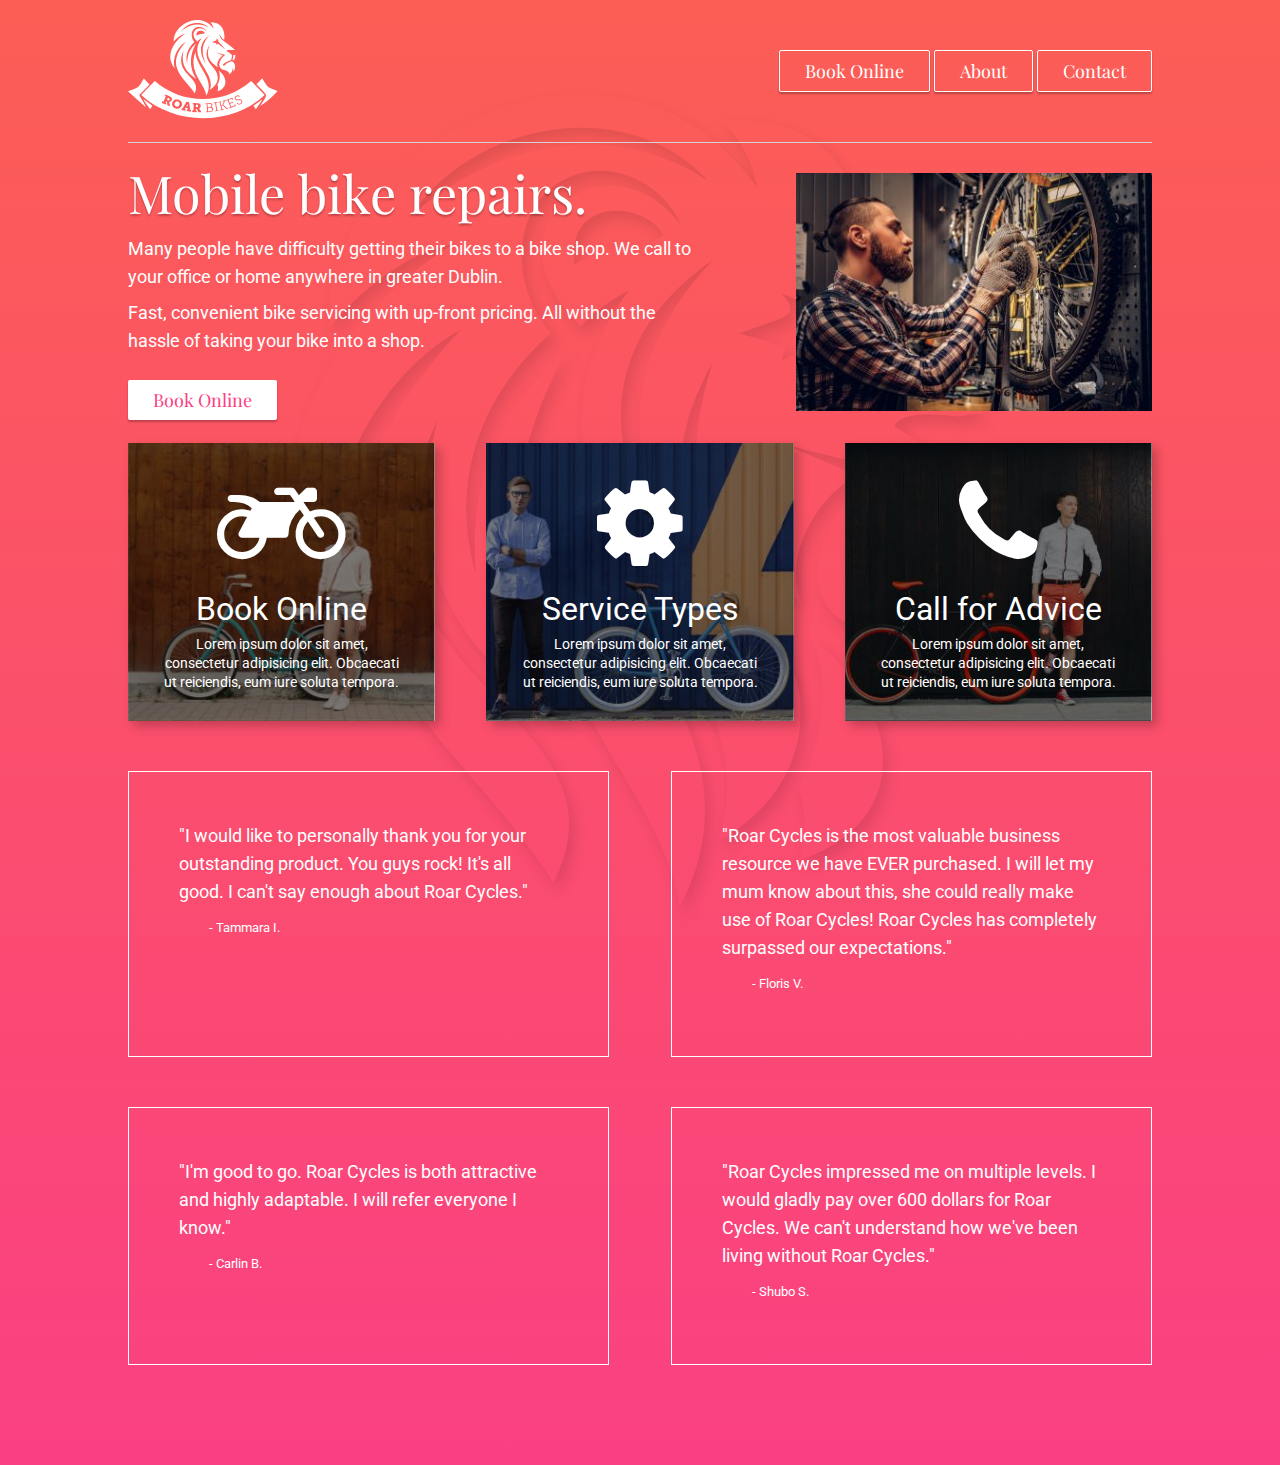
<file: index.html>
<!DOCTYPE html>
<html lang="en">
<head>
    <meta charset="UTF-8">
    <meta name="viewport" content="width=device-width, initial-scale=1.0">
    <meta http-equiv="X-UA-Compatible" content="ie=edge">
    <title>Mobile Bike Repairs anywhere in dublin,Ireland</title>
    <meta name="description" content="A bike repair shop with highly skilled mechanics for fixing bike defects and bike customization">
    <link rel="stylesheet" href="reset.css">
    <link rel="stylesheet" type="text/css" href="style.css">
    <link href="https://fonts.googleapis.com/css?family=Playfair+Display|Roboto:100&display=swap" rel="stylesheet">
    <link rel="stylesheet" href="https://stackpath.bootstrapcdn.com/font-awesome/4.7.0/css/font-awesome.min.css">
</head>
<body>
	<div class="container">
		<header>
            <div class="logo">
                <img src="images/logo-roar-bikes.png" alt="Logo for Bike Repair shop Roar Bikes">
            </div>

            <nav>
                <div class="navButton">
                    <a href="#">
                        Book Online
                    </a>
                    <div class="dropdown">
                        <div class="navButton">
                            <a href="#">
                                Onsite Service
                            </a>
                        </div>
                        <div class="navButton">
                            <a href="#">
                                Parts Delivery
                            </a>
                        </div>
                        <div class="navButton">
                            <a href="#">
                                Request Callback
                            </a>
                        </div>
                    </div>
                </div>
                <div class="navButton">
                    <a href="#">
                        About
                    </a>
                </div>
                <div class="navButton">
                    <a href="contact-us.html">
                        Contact
                    </a>
                </div>

                
              
            </nav>
        </header>
		<main>
			<div class="herobox1">
                
				<h1>Mobile bike repairs.</h1>
                <p>Many people have difficulty getting their bikes to a bike shop. We call to your office or home anywhere in greater Dublin.</p>
                <p> Fast, convenient bike servicing with up-front pricing. All without the hassle of taking your bike into a shop.</p>
                <a href="#" class="myButton">Book Online</a>
			</div>
			<div class="herobox2">
				<img src="images/image-bike-repair-service.jpg" alt="A mechanic repairing a bike" />
			</div>
		</main>
		<div class="cardboxcontainer">
			<div class="cardbox1">
                <a href="#">
                <i class="fa fa-motorcycle" aria-hidden="true"></i>
                <h2>Book Online</h2>
                <p>Lorem ipsum dolor sit amet, consectetur adipisicing elit. Obcaecati ut reiciendis, eum iure soluta tempora.</p>
                </a>
            </div>
			<div class="cardbox2">
                <a href="#">
                <i class="fa fa-cog" aria-hidden="true"></i>
                <h2>Service Types</h2>
                <p>Lorem ipsum dolor sit amet, consectetur adipisicing elit. Obcaecati ut reiciendis, eum iure soluta tempora.</p>
                </a>
            </div>
			<div class="cardbox3">
                <a href="#">
                <i class="fa fa-phone" aria-hidden="true"></i>
                <h2>Call for Advice</h2>
                <p>Lorem ipsum dolor sit amet, consectetur adipisicing elit. Obcaecati ut reiciendis, eum iure soluta tempora.</p>
                </a>
            </div>
        </div>
        
        <div class="testimonials">
            <div class="tbox">
                <p>"I would like to personally thank you for your outstanding product. You guys rock! It's all good. I can't say enough about Roar Cycles."</p>
                <p>- Tammara I.</p>
            </div>
            <div class="tbox">
                <p>"Roar Cycles is the most valuable business resource we have EVER purchased. I will let my mum know about this, she could really make use of Roar Cycles! Roar Cycles has completely surpassed our expectations."</p>
                <p>- Floris V.</p>
            </div>
            <div class="tbox">
                <p>"I'm good to go. Roar Cycles is both attractive and highly adaptable. I will refer everyone I know."</p>
                <p>- Carlin B.</p>
            </div>
            <div class="tbox">
                <p>"Roar Cycles impressed me on multiple levels. I would gladly pay over 600 dollars for Roar Cycles. We can't understand how we've been living without Roar Cycles."</p>
                <p>- Shubo S.</p>
            </div>
        </div>
	</div>
</body>
</html>
</file>
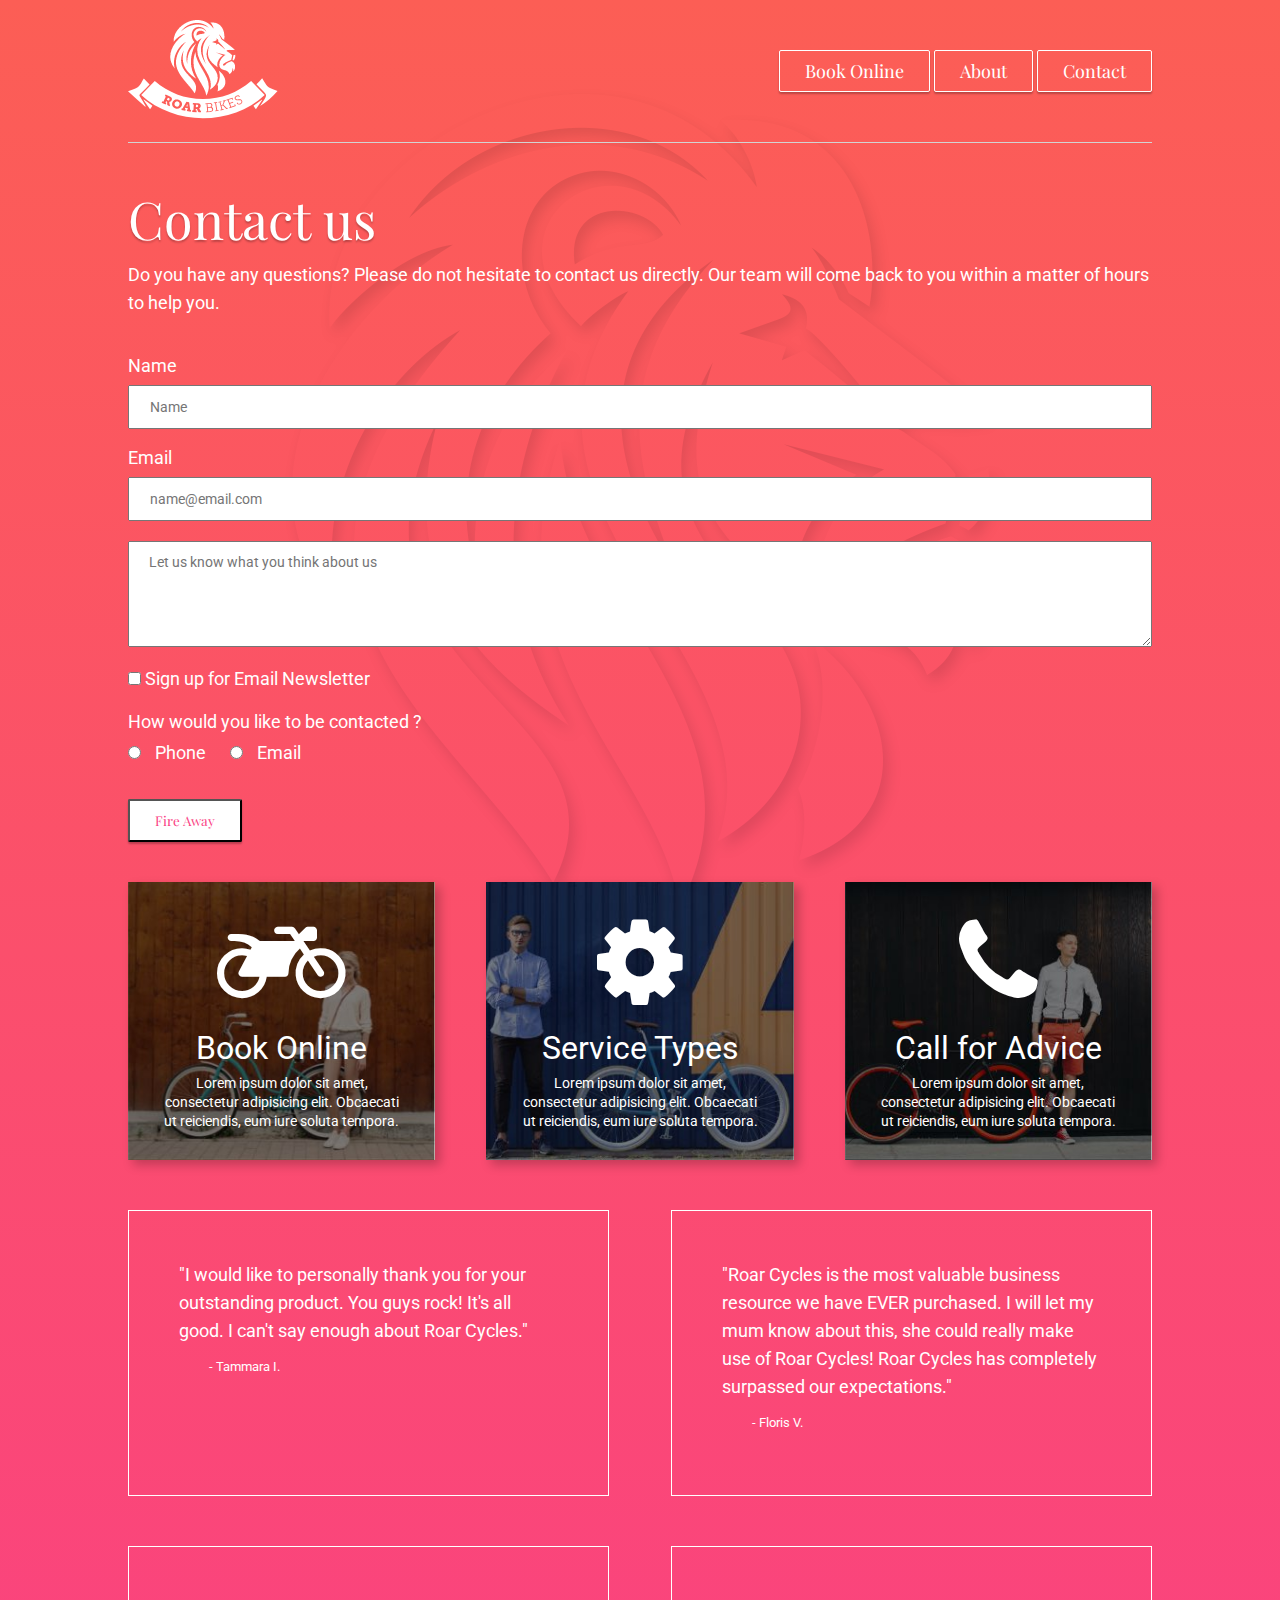
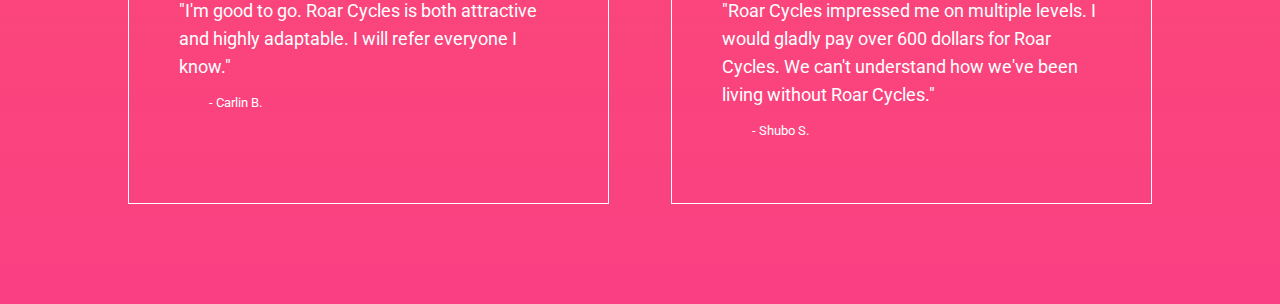
<file: contact-us.html>
<!DOCTYPE html>
<html lang="en">
<head>
    <meta charset="UTF-8">
    <meta name="viewport" content="width=device-width, initial-scale=1.0">
    <meta http-equiv="X-UA-Compatible" content="ie=edge">
    <title>Mobile Bike Repairs anywhere in dublin,Ireland</title>
    <meta name="description" content="A bike repair shop with highly skilled mechanics for fixing bike defects and bike customization">
    <link rel="stylesheet" href="reset.css">
    <link rel="stylesheet" type="text/css" href="style.css">
    <link href="https://fonts.googleapis.com/css?family=Playfair+Display|Roboto:300&display=swap" rel="stylesheet">
    <link rel="stylesheet" href="https://stackpath.bootstrapcdn.com/font-awesome/4.7.0/css/font-awesome.min.css">
</head>
<body>
	<div class="container">
		<header>
            <div class="logo">
                <a href="index.html">
                    <img src="images/logo-roar-bikes.png" alt="Logo for Bike Repair shop Roar Bikes">
                </a>
            </div>

            <nav>
                <div class="navButton">
                    <a href="#">
                        Book Online
                    </a>
                    <div class="dropdown">
                        <div class="navButton">
                            <a href="#">
                                Onsite Service
                            </a>
                        </div>
                        <div class="navButton">
                            <a href="#">
                                Parts Delivery
                            </a>
                        </div>
                        <div class="navButton">
                            <a href="#">
                                Request Callback
                            </a>
                        </div>
                    </div>
                </div>
                <div class="navButton">
                    <a href="#">
                        About
                    </a>
                </div>
                <div class="navButton">
                    <a href="#">
                        Contact
                    </a>
                </div>

                
              
            </nav>
        </header>
		<div class="main2">
            <h1>Contact us</h1>
            <p>Do you have any questions? Please do not hesitate to contact us directly. Our team will come back to you within a matter of hours to help you.</p>

            <form>
                <div class="inputWrapper">
                    <label for="name" class="newline">Name</label>
                    <input type="text"name="name" id="name" placeholder="Name">
                </div>

                <div class="inputWrapper">
                    <label for="email" class="newline">Email</label>
                    <input type="email"name="email" id="email" placeholder="name@email.com">
                </div>
                <div class="inputWrapper">
                    <textarea name="feedback" cols="100" rows="5" placeholder="Let us know what you think about us"></textarea>
                </div>
                <div class="inputWrapper">
                    <input type="checkbox" name="keep-signed-in" id="signin" value="Keep me signed in">
                    <label id="signin">Sign up for Email Newsletter</label>
                </div>

                <div class="inputWrapper">
                    <p>How would you like to be contacted ?</p>
                    <input type="radio" name="pref" id="phone" value="phone">
                    <label for="phone" class="margin-right-a">Phone</label>
                    <input type="radio" name="pref" id="email" value="email">
                    <label for="email">Email</label>
                </div>

                
                <input type="submit" value="Fire Away" class="myButton">
            </form>
        </div>
		<div class="cardboxcontainer">
			<div class="cardbox1">
                <a href="#">
                <i class="fa fa-motorcycle" aria-hidden="true"></i>
                <h2>Book Online</h2>
                <p>Lorem ipsum dolor sit amet, consectetur adipisicing elit. Obcaecati ut reiciendis, eum iure soluta tempora.</p>
                </a>
            </div>
			<div class="cardbox2">
                <a href="#">
                <i class="fa fa-cog" aria-hidden="true"></i>
                <h2>Service Types</h2>
                <p>Lorem ipsum dolor sit amet, consectetur adipisicing elit. Obcaecati ut reiciendis, eum iure soluta tempora.</p>
                </a>
            </div>
			<div class="cardbox3">
                <a href="#">
                <i class="fa fa-phone" aria-hidden="true"></i>
                <h2>Call for Advice</h2>
                <p>Lorem ipsum dolor sit amet, consectetur adipisicing elit. Obcaecati ut reiciendis, eum iure soluta tempora.</p>
                </a>
            </div>
        </div>
        
        <div class="testimonials">
            <div class="tbox">
                <p>"I would like to personally thank you for your outstanding product. You guys rock! It's all good. I can't say enough about Roar Cycles."</p>
                <p>- Tammara I.</p>
            </div>
            <div class="tbox">
                <p>"Roar Cycles is the most valuable business resource we have EVER purchased. I will let my mum know about this, she could really make use of Roar Cycles! Roar Cycles has completely surpassed our expectations."</p>
                <p>- Floris V.</p>
            </div>
            <div class="tbox">
                <p>"I'm good to go. Roar Cycles is both attractive and highly adaptable. I will refer everyone I know."</p>
                <p>- Carlin B.</p>
            </div>
            <div class="tbox">
                <p>"Roar Cycles impressed me on multiple levels. I would gladly pay over 600 dollars for Roar Cycles. We can't understand how we've been living without Roar Cycles."</p>
                <p>- Shubo S.</p>
            </div>
        </div>
	</div>
</body>
</html>
</file>
<file: style.css>
html {
    background-image: linear-gradient(#FC5E55 ,#FA4083);
}
html,body,*{
    margin:0;
    padding:0;
}
body {
    background-image: url(images/image-lion-background.png);
    background-repeat: no-repeat;
    background-position: top center;
    font-family: 'Roboto', sans-serif;
    font-size: 1.125rem;
    color: white;
    
}
a {
    color:white;
    text-decoration: none;
}



.container {
    width: 1024px;
    min-height: 300px;
    margin-left: auto;
    margin-right: auto;
    
}

header {
    min-height: 100px;
    display: flex;
    justify-content: space-between;
    align-items: center;
    padding-top: 20px;
    padding-bottom: 20px;
    border-bottom: 1px solid lightgray;
}

main {
    
    min-height: 300px;
    display:flex;
    align-items: center;
}

.main2 {
    min-height: 300px;
    padding-top: 50px;
}

.cardbox1,.cardbox2,.cardbox3 {
    padding :30px 30px 20px 30px;
    box-sizing: border-box;
}

.cardboxcontainer {
    
    display: flex;
    justify-content: space-between;
    text-align: center;
}

.herobox1 {
  flex:2;
  padding-right: 100px;
}

.herobox2 {
    flex:1;
}

.cardbox1 {
    
    background-image: url('images/image-background-card1.jpg');
    background-position: bottom;
    background-size: cover;
    min-height: 250px;
    width:30%;
    box-shadow: 5px 5px 10px rgba(0, 0, 0,0.228);
}

.cardbox2 {
    background-image: url('images/image-background-card2.jpg');
    background-position: bottom;
    background-size: cover;
    min-height: 250px;
    width: 30%;
    box-shadow: 5px 5px 10px rgba(0, 0, 0, 0.228);
}

.cardbox3 {
    background-image: url(images/image-background-card3.jpg);
    background-position: bottom;
    background-size: cover;
    min-height: 250px;
    width: 30%;
    box-shadow: 5px 5px 10px rgba(0, 0, 0, 0.228);
    
}
h1 {
    font-size: 3.25rem;
    font-family: 'Playfair Display', serif;
    margin-bottom: 1rem;
    text-shadow: 0px 2px 2px rgba(0, 0, 0, 0.253);
}

h2 {
    font-size: 2rem;
    margin-top: 20px;
}

p {
    line-height: 1.75rem;
    margin-bottom: 0.5rem;
    
}

.cardboxcontainer p {
    line-height: 1.2rem;
    font-size: 0.85rem;
    margin-top: 10px 
}

.cardboxcontainer i {
    font-size: 100px;
    
} 

.myButton {
    background-color: white;
    padding:11px 25px;
    color: #FA4083;
    font-family: 'Playfair Display', serif;
    display: inline-block;
    margin-top: 17px;
    border-radius: 2px;
    box-shadow: 0px 2px 2px rgba(0, 0, 0, 0.253);
} 
a.myButton:hover {
    background-color: lightgreen;
    transition-duration: 1s;
}
.navButton {
    padding: 11px 25px;
    font-family: 'Playfair Display', serif;
    border:1px solid white;
    display: inline-block;
    border-radius: 2px;
    box-shadow: 0px 2px 2px rgba(0, 0, 0, 0.253);
    position: relative;
}

.testimonials {
    display: flex;
    flex-wrap: wrap;
    justify-content: space-between;
    margin-bottom: 100px;
}

.tbox {
    width: 47%;
    box-sizing: border-box;
    padding: 50px;
    border: 1px solid white;
    margin-top: 50px;
}

/* .tbox :last-child {
    font-size: 0.8rem;
    margin-left: 30px;
} */

.tbox p:last-of-type {
    font-size: 0.8rem;
    margin-left: 30px;
}

.dropdown {
    display: none;
    position: absolute;
    text-align: center;
    margin-left: -26px;
}

.navButton:hover .dropdown {
    display: block;
    padding-top: 20px;

    
}

.dropdown .navButton {
    background-color: white;
    width: 120px;
    

}

.dropdown .navButton a {
    color: #FA4083;
}
.inputWrapper {
    margin-bottom: 20px;
}

input[type=text],input[type=email],textarea {
    padding: 12px 20px;
    width: 100%;
    box-sizing: border-box;
    font-family: 'Roboto', sans-serif;
    font-size: 0.85rem;

}
.newline {
    display: inline-block;
    margin-bottom: 10px;
}

.margin-right-a {
    margin-right:20px ;
}

input[type=radio] {
    margin-right: 10px;
}

form {
    margin: 40px 0;
}
</file>
